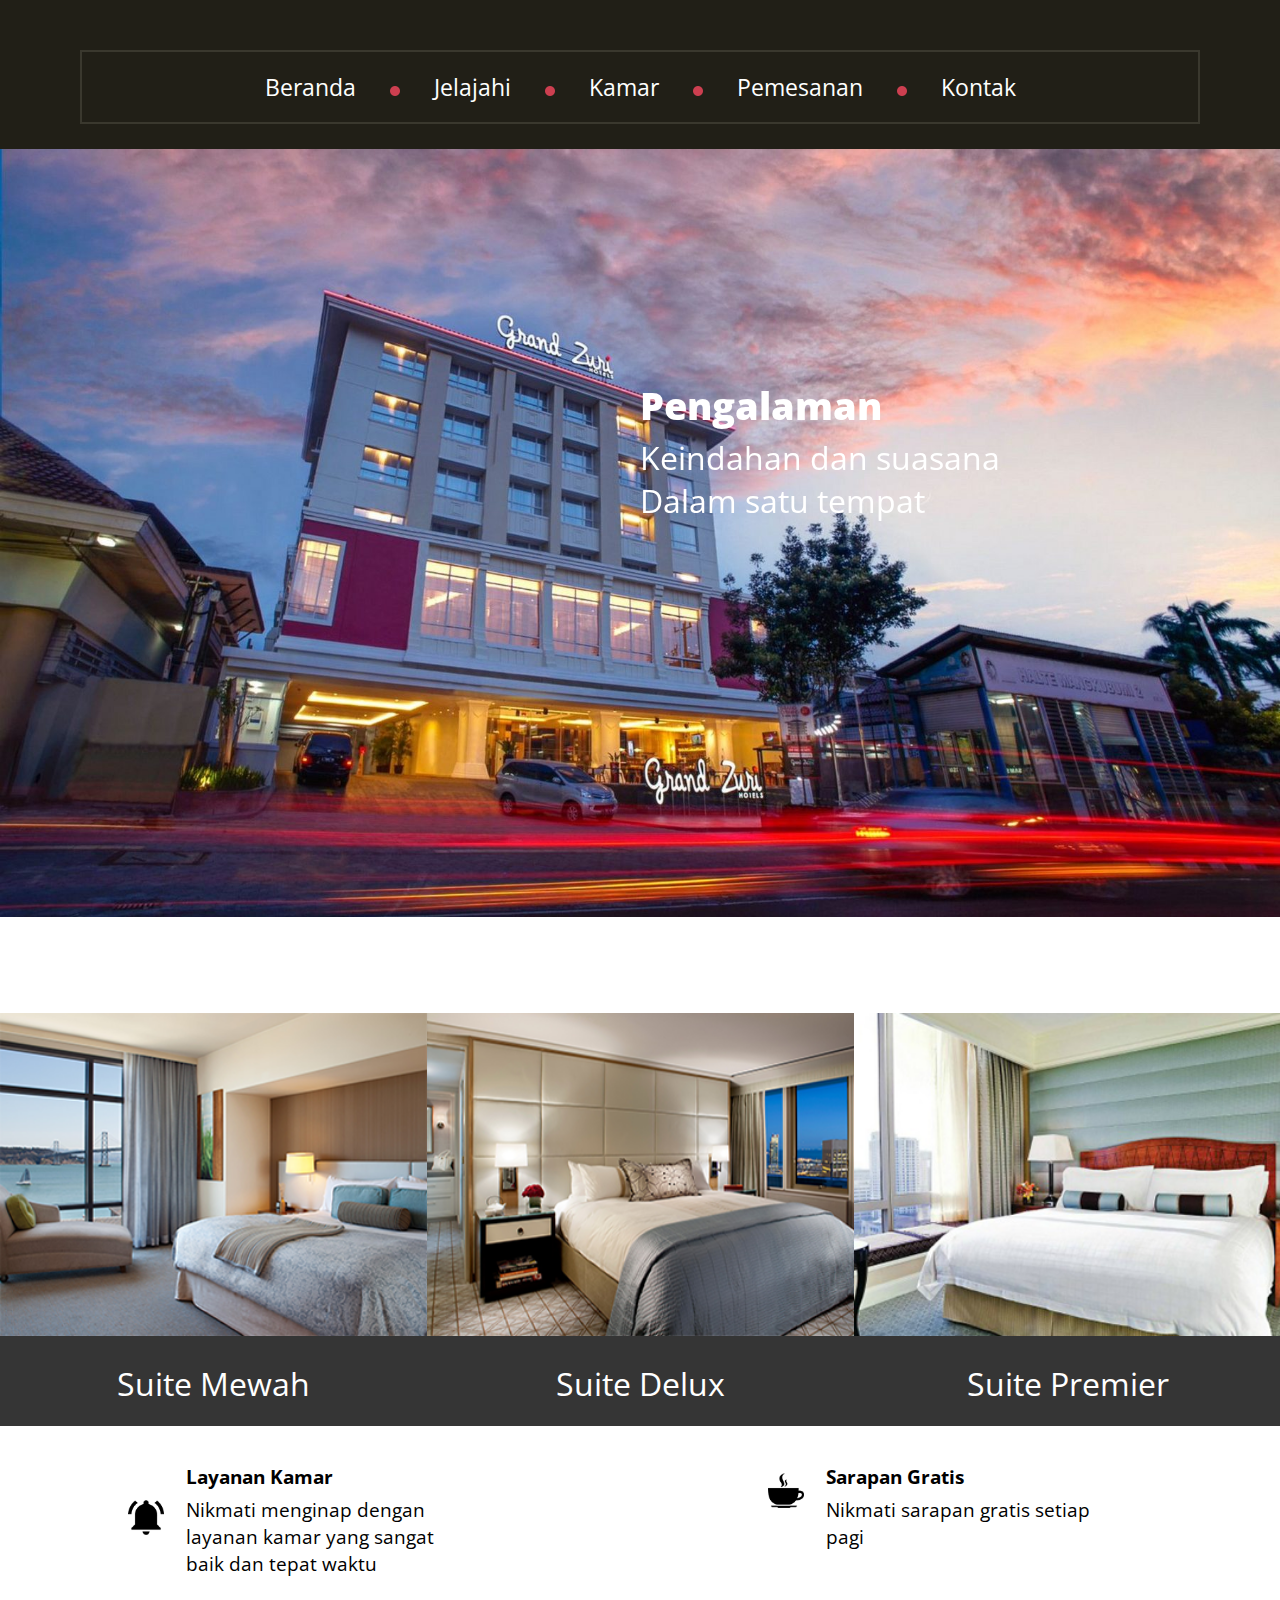
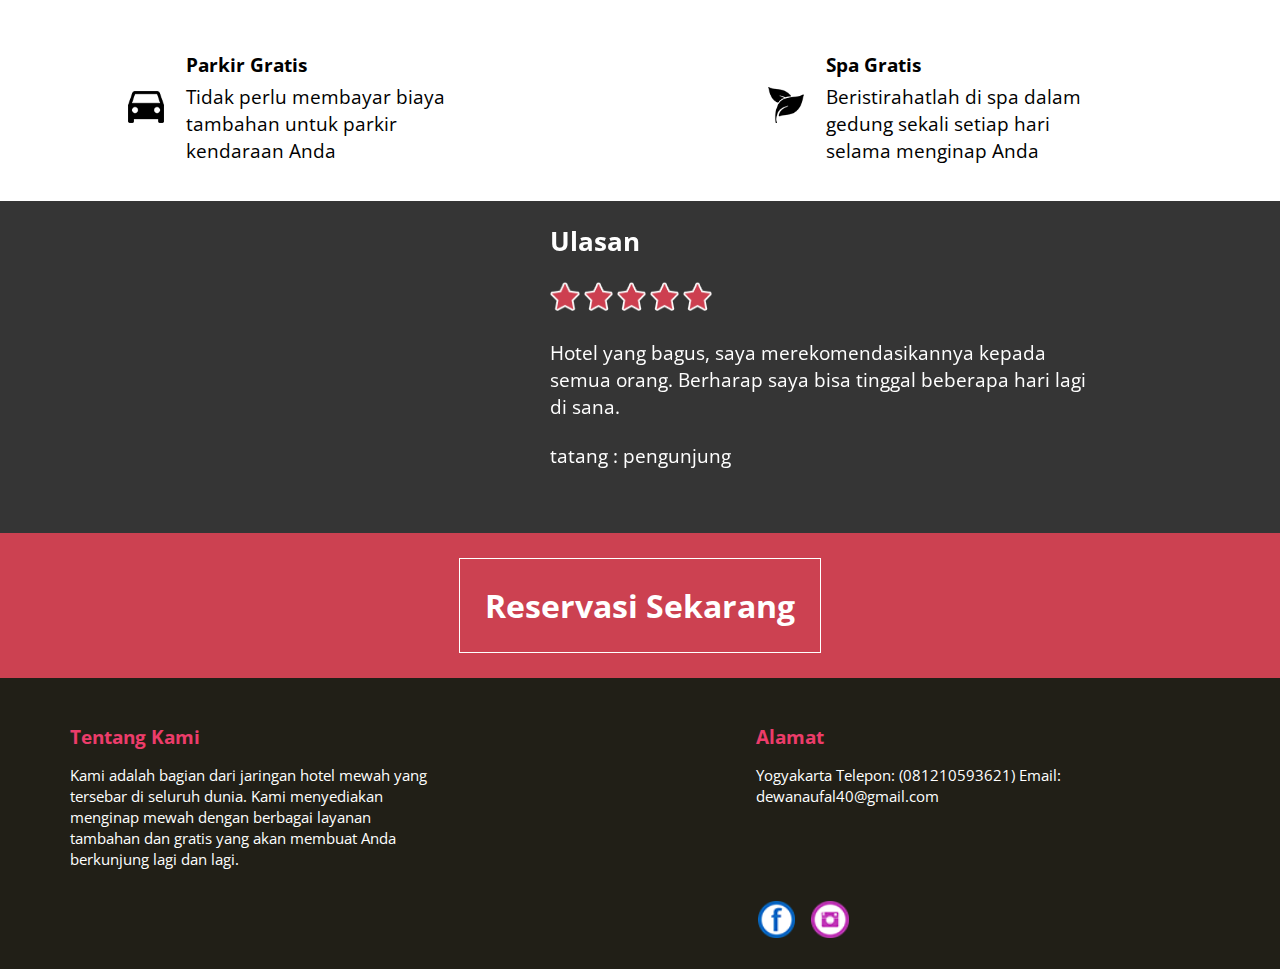
<file: index.html>
<!DOCTYPE html>
<html>
  <head>
    <meta charset="utf-8" />
    <title>Hotel Megah</title>
    <script
      type="text/javascript"
      src="https://ajax.googleapis.com/ajax/libs/jquery/3.2.1/jquery.min.js"
    ></script>
    <script type="text/javascript" src="dist/slick.js"></script>
    <script type="text/javascript" src="dist/jquery.scrollUp.js"></script>
    <link rel="stylesheet" type="text/css" href="css/main.css" />
    <link rel="stylesheet" type="text/css" href="css/slick.css" />
    <script type="text/javascript" src="dist/demo.js"></script>
    <link
      href="https://fonts.googleapis.com/css?family=Open+Sans"
      rel="stylesheet"
    />
  </head>
  <body>
    <header class="tm-header">
      <nav class="tm-nav">
        <div>
          <ul>
            <li class="tm-list">
              <a href="index.html">Beranda</a>
            </li>
            <li class="tm-list">
              <a href="explore.html">Jelajahi</a>
            </li>
            <li class="tm-list">
              <a href="rooms.html">Kamar</a>
            </li>
            <li class="tm-list">
              <a href="bb.html">Pemesanan</a>
            </li>
            <li>
              <a href="contact.html">Kontak</a>
            </li>
          </ul>
        </div>
      </nav>
    </header>
    <section class="tm-imgslider">
      <div class="slider single">
        <div>
          <div class="tm-slider">
            <img
              class="tm-sliderimage"
              src="images/hero area.jpg"
              alt="Hotel Megah"
            />
            <div class="tm-slidertext">
              <p class="bold">Pengalaman</p>
              <p class="simple">Keindahan dan suasana</p>
              <p class="simple">Dalam satu tempat</p>
            </div>
          </div>
        </div>
        <div>
          <div class="tm-slider">
            <img
              class="tm-sliderimage"
              src="images/hero area 2.jpg"
              alt="Hotel Megah"
            />
            <div class="tm-slidertext">
              <p class="bold">Pengalaman</p>
              <p class="simple">Ketenangan</p>
              <p class="simple">di spa dan kolam renang hotel</p>
            </div>
          </div>
        </div>
        <div>
          <div class="tm-slider">
            <img
              class="tm-sliderimage"
              src="images/hero area 3.jpg"
              alt="Hotel Megah"
            />
            <div class="tm-slidertext">
              <p class="bold">Pengalaman</p>
              <p class="simple">Interior mewah</p>
              <p class="simple">di setiap kamar hotel</p>
            </div>
          </div>
        </div>
        <div>
          <div class="tm-slider">
            <img
              class="tm-sliderimage"
              src="images/hero area 5.jpg"
              alt="Hotel Megah"
            />
            <div class="tm-slidertext">
              <p class="bold">Pengalaman</p>
              <p class="simple">Pemandangan pantai yang memukau</p>
              <p class="simple">dari balkon kamar Anda</p>
            </div>
          </div>
        </div>
      </div>
      <img src="images/back.png" class="left" />
      <img src="images/next.png" class="right" />
    </section>
    <section class="slider room flex">
      <div class="tm-rooms">
        <img src="images/luxury.png" />
        <a href="rooms.html"><p class="s">Suite Mewah</p></a>
      </div>
      <div class="tm-rooms">
        <img src="images/delux.png" />
        <a href="rooms.html"><p class="s">Suite Delux</p></a>
      </div>
      <div class="tm-rooms">
        <img src="images/premier.png" />
        <a href="rooms.html">
          <p>Suite Premier</p>
        </a>
      </div>
      <div class="tm-rooms">
        <img src="images/luxuryroom.png" />
        <a href="rooms.html"><p class="s">Kamar Mewah</p></a>
      </div>
      <div class="tm-rooms">
        <img src="images/deluxroom.png" />
        <a href="rooms.html">
          <p>Kamar Delux</p>
        </a>
      </div>
      <div class="tm-rooms">
        <img src="images/premiumroom.png" />
        <a href="rooms.html">
          <p>Kamar Premier</p>
        </a>
      </div>
    </section>
    <section class="tm-servicesection">
      <div class="tm-service">
        <img class="tm-serimage" src="images/bell.png" />
        <div>
          <p class="b">Layanan Kamar</p>
          <p>
            Nikmati menginap dengan layanan kamar yang sangat baik dan tepat
            waktu
          </p>
        </div>
      </div>
      <div class="tm-service">
        <img class="tm-serimage" src="images/coffee.png" />
        <div>
          <p class="b">Sarapan Gratis</p>
          <p>Nikmati sarapan gratis setiap pagi</p>
        </div>
      </div>
    </section>
    <section class="tm-servicesection">
      <div class="tm-service">
        <img class="tm-serimage" src="images/car-front.png" />
        <div>
          <p class="b">Parkir Gratis</p>
          <p>Tidak perlu membayar biaya tambahan untuk parkir kendaraan Anda</p>
        </div>
      </div>
      <div class="tm-service">
        <img class="tm-serimage" src="images/spa.png" />
        <div>
          <p class="b">Spa Gratis</p>
          <p>
            Beristirahatlah di spa dalam gedung sekali setiap hari selama
            menginap Anda
          </p>
        </div>
      </div>
    </section>
    <section class="tm-reviewsection">
      <div class="tm-review">
        <div class="slider review">
          <div class="tm-revcon">
            <p class="b">Ulasan</p>
            <div class="tm-stars">
              <img src="images/star.png" />
              <img src="images/star.png" />
              <img src="images/star.png" />
              <img src="images/star.png" />
              <img src="images/star.png" />
            </div>
            <div class="tm-rev">
              <p>
                Hotel yang bagus, saya merekomendasikannya kepada semua orang.
                Berharap saya bisa tinggal beberapa hari lagi di sana.
              </p>
              <br />
              <p>tatang : pengunjung</p>
            </div>
          </div>
          <div class="tm-revcon">
            <p class="b">Ulasan</p>
            <div class="tm-stars">
              <img src="images/star.png" />
              <img src="images/star.png" />
              <img src="images/star.png" />
              <img src="images/star.png" />
              <img src="images/star.png" />
            </div>
            <div class="tm-rev">
              <p>
                Hotel yang bagus, saya memiliki pengalaman yang indah dan ada
                banyak fasilitas.
              </p>
              <br />
              <p>jajang : Pengunjung</p>
            </div>
          </div>
          <div class="tm-revcon">
            <p class="b">Ulasan</p>
            <div class="tm-stars">
              <img src="images/star.png" />
              <img src="images/star.png" />
              <img src="images/star.png" />
              <img src="images/star.png" />
              <img src="images/star.png" />
            </div>
            <div class="tm-rev">
              <p>Hotel yang bagus, makanan yang enak, itu saja.</p>
              <br />
              <p>ujang : pengunjung</p>
            </div>
          </div>
          <div class="tm-revcon">
            <p class="b">Ulasan</p>
            <div class="tm-stars">
              <img src="images/star.png" />
              <img src="images/star.png" />
              <img src="images/star.png" />
              <img src="images/star.png" />
              <img src="images/star.png" />
            </div>
            <div class="tm-rev">
              <p>
                Hotel yang sangat bagus, menikmati spa dan sebagai seorang
                tukang pijat, saya merekomendasikannya.
              </p>
              <br />
              <p>ateng : Pengunjung</p>
            </div>
          </div>
          <div class="tm-revcon">
            <p class="b">Ulasan</p>
            <div class="tm-stars">
              <img src="images/star.png" />
              <img src="images/star.png" />
              <img src="images/star.png" />
              <img src="images/star.png" />
              <img src="images/star.png" />
            </div>
            <div class="tm-rev">
              <p>Bagus, tenang, dan bersih sesuai dengan yang saya suka.</p>
              <br />
              <p>Gaga : Pengujung</p>
            </div>
          </div>
          <div class="tm-revcon">
            <p class="b">Ulasan</p>
            <div class="tm-stars">
              <img src="images/star.png" />
              <img src="images/star.png" />
              <img src="images/star.png" />
              <img src="images/star.png" />
              <img src="images/star.png" />
            </div>
            <div class="tm-rev">
              <p>Tok tok siapa? ... seorang pelanggan yang puas.</p>
              <br />
              <p>ujang : Pengunjung</p>
            </div>
          </div>
        </div>
      </div>
    </section>
    <section class="tm-makeres">
      <div class="tm-res">
        <div class="tm-resbutton">
          <a href="bb.html">
            <p>Reservasi Sekarang</p>
          </a>
        </div>
      </div>
    </section>
    <footer class="tm-footer">
      <div class="tm-us">
        <p class="bold">Tentang Kami</p>
        <p>
          Kami adalah bagian dari jaringan hotel mewah yang tersebar di seluruh
          dunia. Kami menyediakan menginap mewah dengan berbagai layanan
          tambahan dan gratis yang akan membuat Anda berkunjung lagi dan lagi.
        </p>
      </div>
      <div class="tm-address">
        <p class="bold">Alamat</p>
        <p>
          Yogyakarta Telepon: (081210593621) Email: dewanaufal40@gmail.com
        </p>
      </div>
      <br />
      <div class="tm-media">
        <a href="https://www.facebook.com/dewa.naufalingga.9"
          ><img src="images/fb.png"
        /></a>
        <a href="https://www.instagram.com/dewaboy_"
          ><img src="images/insta.png"
        /></a>
      </div>
    </footer>
  </body>
</html>
</file>
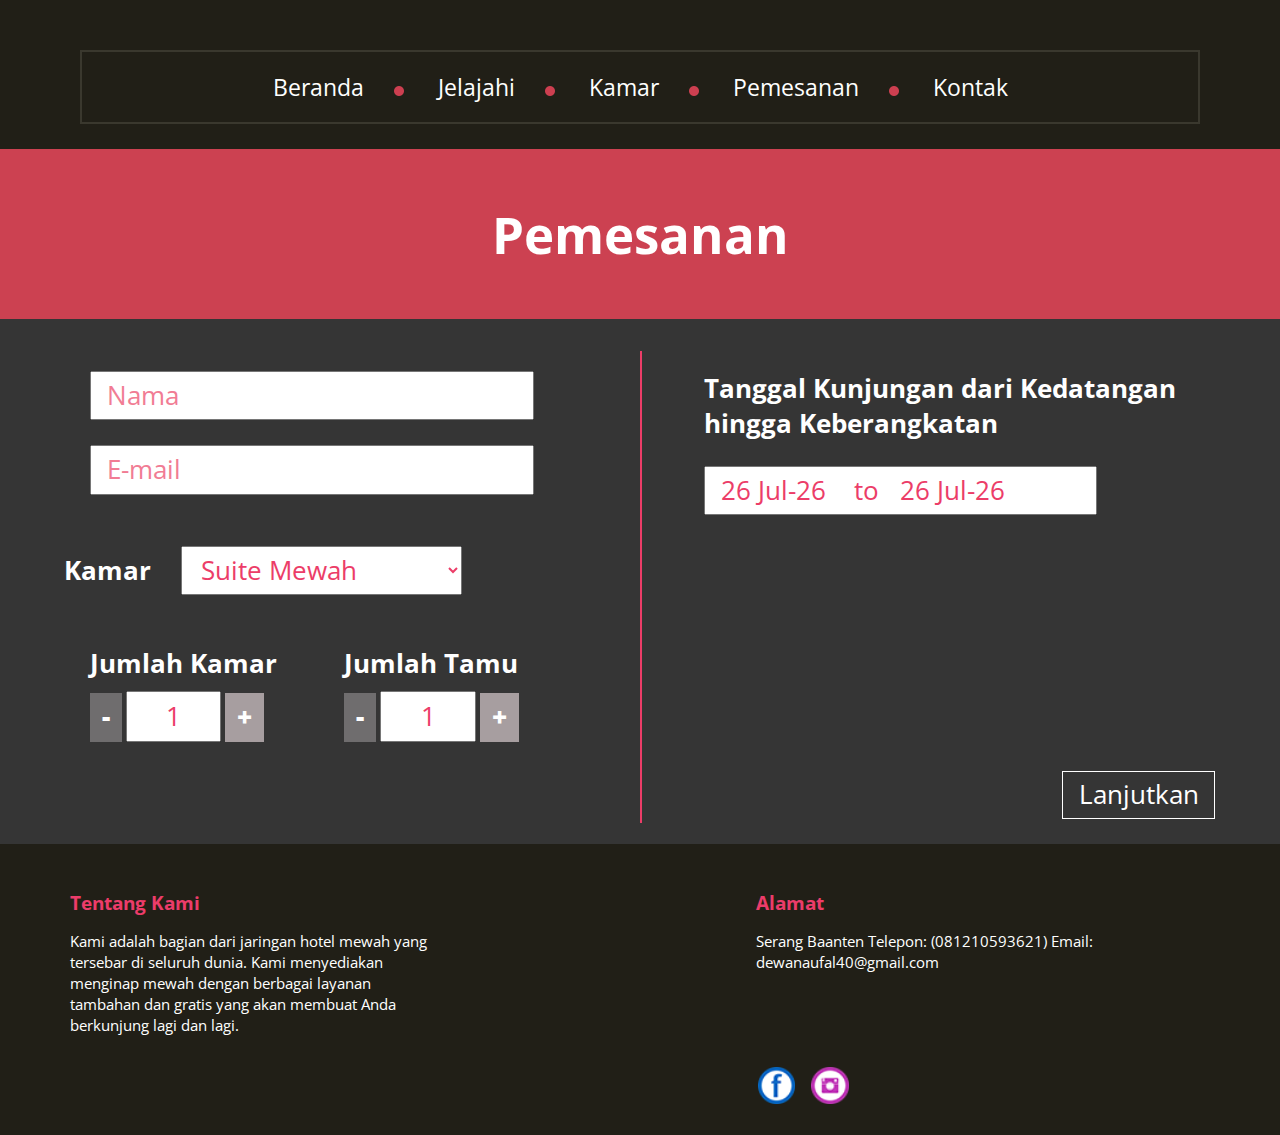
<file: bb.html>
<!DOCTYPE html>
<html>
  <head>
    <meta charset="utf-8" />
    <title>Hotel Megah</title>
    <script
      type="text/javascript"
      src="https://ajax.googleapis.com/ajax/libs/jquery/3.2.1/jquery.min.js"
    ></script>
    <script type="text/javascript" src="dist/pickmeup.min.js"></script>
    <script type="text/javascript" src="dist/handleCounter.js"></script>
    <link rel="stylesheet" type="text/css" href="css/pickmeup.css" />
    <link rel="stylesheet" type="text/css" href="css/handle-counter.min.css" />
    <link rel="stylesheet" type="text/css" href="css/main.css" />
    <link
      href="https://fonts.googleapis.com/css?family=Open+Sans"
      rel="stylesheet"
    />
    <script type="text/javascript" src="dist/jquery.scrollUp.js"></script>
    <script type="text/javascript" src="dist/demo.js"></script>
  </head>

  <body>
    <header class="tm-header">
      <img
        class="tm-logo"
        
      />
      <nav class="tm-nav">
        <div>
          <ul>
            <li class="tm-list"><a href="index.html">Beranda</a></li>
            <li class="tm-list"><a href="explore.html">Jelajahi</a></li>
            <li class="tm-list"><a href="rooms.html">Kamar</a></li>
            <li class="tm-list"><a href="bb.html">Pemesanan</a></li>
            <li><a href="contact.html">Kontak</a></li>
          </ul>
        </div>
      </nav>
    </header>

    <section class="tm-main">
      <p>Pemesanan</p>
    </section>

    <section class="tm-booking">
      <form>
        <div class="tm-form1">
          <input type="text" name="name" placeholder="Nama" />
          <input type="email" name="email" placeholder="E-mail" />
          <label for="rooms" id="inlinelabel">Kamar</label>
          <select name="Rooms" id="rooms">
            <option value="luxurys">Suite Mewah</option>
            <option value="deluxs">Suite Delux</option>
            <option value="premiers">Suite Premier</option>
            <option value="Luxuryr">Kamar Mewah</option>
            <option value="deluxs">Kamar Delux</option>
            <option value="premierr">Kamar Premier</option>
          </select>

          <div class="tm-num1" id="handleCounter1">
            <label for="number1">Jumlah Kamar</label><br />
            <button type="button" class="counter-minus btn btn-primary">
              -
            </button>
            <input type="text" name="number1" id="number1" value="1" />
            <button type="button" class="counter-plus btn btn-primary">
              +
            </button>
          </div>
          <div class="tm-num2" id="handleCounter2">
            <label for="number2">Jumlah Tamu</label><br />
            <button type="button" class="counter-minus btn btn-primary">
              -
            </button>
            <input type="text" name="number2" id="number2" value="1" />
            <button type="button" class="counter-plus btn btn-primary">
              +
            </button>
          </div>
        </div>

        <div class="vertical-line"></div>

        <div class="tm-form2">
          <div class="tm-cl">
            <label for="date1" class="arrival"
              >Tanggal Kunjungan dari Kedatangan hingga Keberangkatan</label
            >
            <input type="text" name="date1" class="range" readonly="readonly" />
            <input type="submit" id="sub" value="Lanjutkan" />
          </div>
        </div>
      </form>
    </section>

    <footer class="tm-footer">
      <div class="tm-us">
        <p class="bold">Tentang Kami</p>
        <p>
          Kami adalah bagian dari jaringan hotel mewah yang tersebar di seluruh
          dunia. Kami menyediakan menginap mewah dengan berbagai layanan
          tambahan dan gratis yang akan membuat Anda berkunjung lagi dan lagi.
        </p>
      </div>

      <div class="tm-address">
        <p class="bold">Alamat</p>
        <p>
          Serang Baanten Telepon: (081210593621) Email: dewanaufal40@gmail.com
        </p>
      </div>
      <br />
      <div class="tm-media">
        <a href="https://www.facebook.com/dewa.naufalingga.9">
          <img src="images/fb.png"
        /></a>
        <a href="https://www.instagram.com/dewaboy_">
          <img src="images/insta.png" />
        </a>
    </footer>
  </body>
</html>
</file>
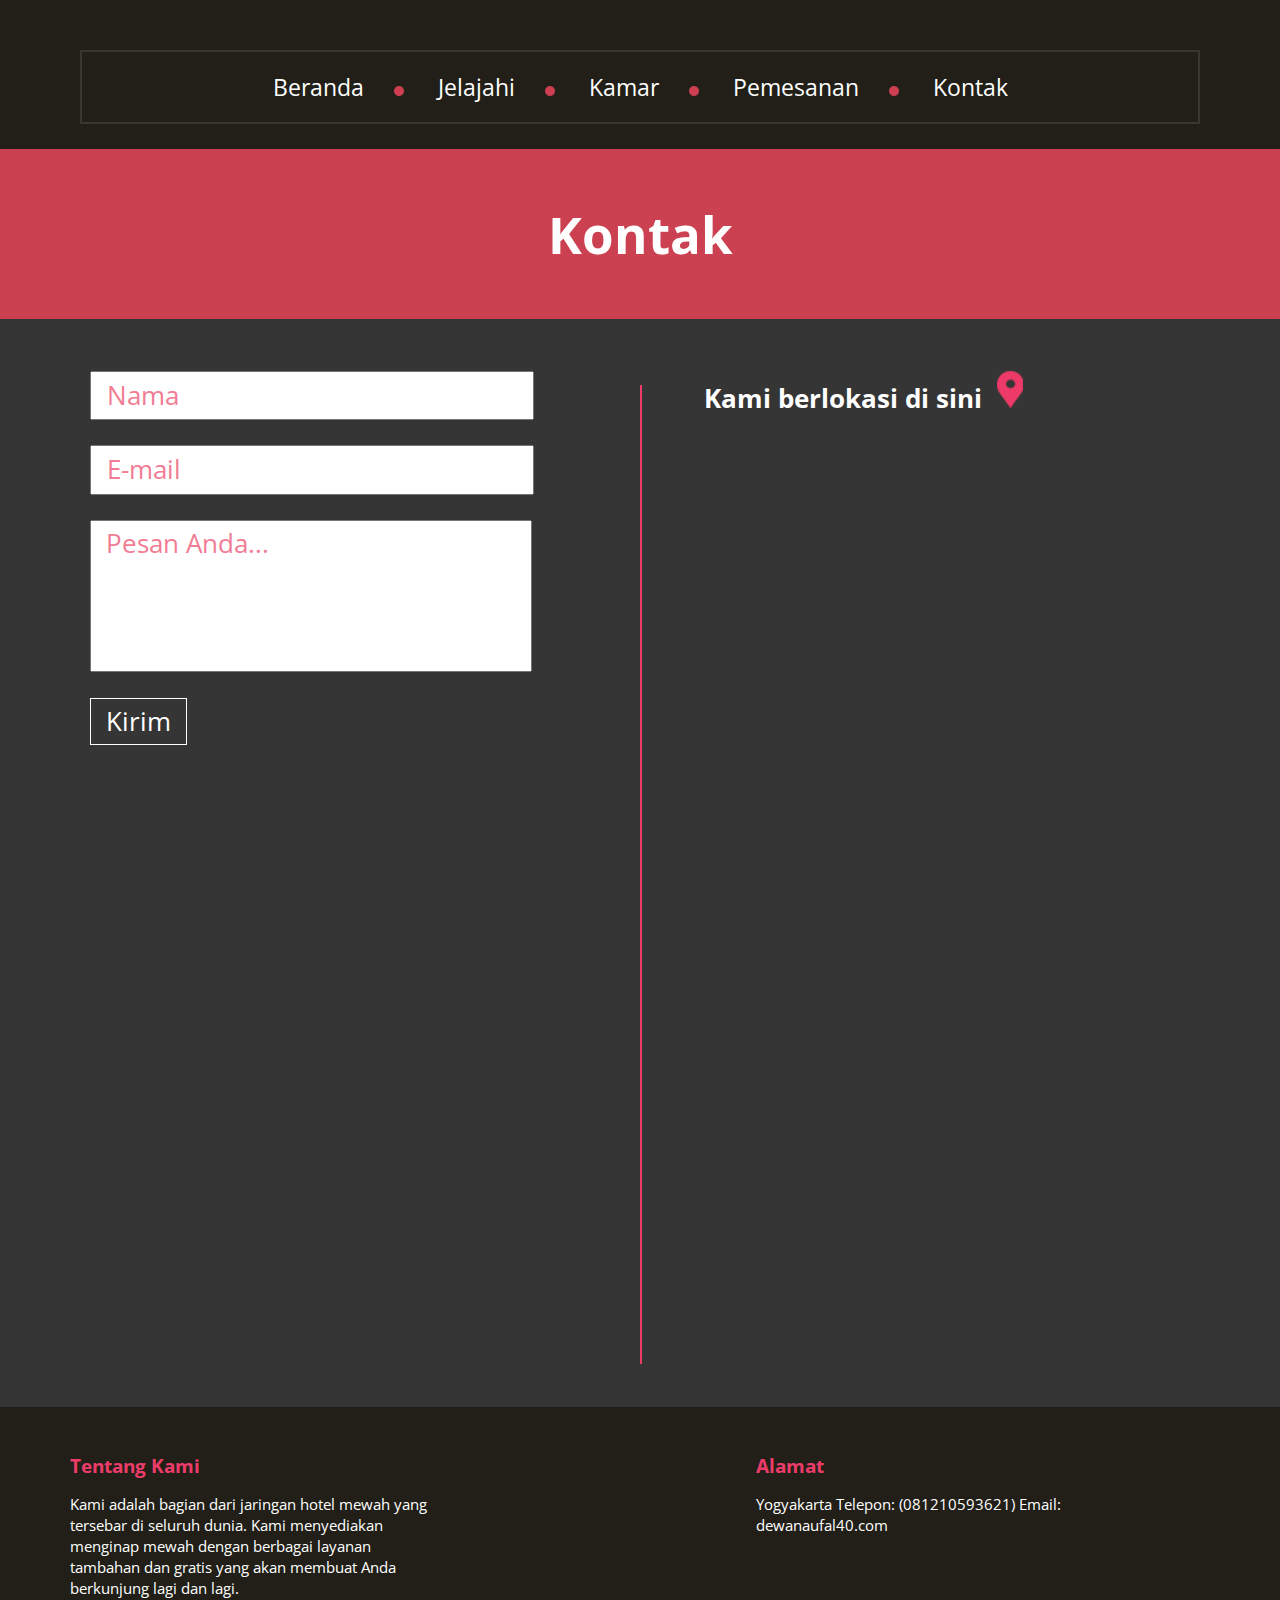
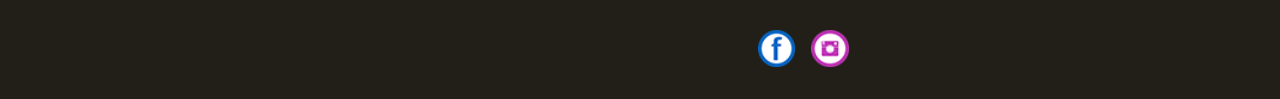
<file: contact.html>
<!DOCTYPE html>
<html>
<head>
    <meta charset="utf-8">
    <title>Hotel Megah</title>
    <script type="text/javascript" src="https://ajax.googleapis.com/ajax/libs/jquery/3.2.1/jquery.min.js"></script>
    <script type="text/javascript" src="dist/pickmeup.min.js"></script>
    <script type="text/javascript" src="dist/handleCounter.js"></script>
    <link rel="stylesheet" type="text/css" href="css/pickmeup.css">
    <link rel="stylesheet" type="text/css" href="css/handle-counter.min.css">
    <link rel="stylesheet" type="text/css" href="css/main.css">
    <link href="https://fonts.googleapis.com/css?family=Open+Sans" rel="stylesheet">
    <script type="text/javascript" src="dist/jquery.scrollUp.js"></script>
    <script type="text/javascript" src="dist/demo.js"></script>

    
  </body>
</html>
</head>
    
<body>
    <header class="tm-header">
        <nav class="tm-nav">
            <div>
                <ul>
                    <li class="tm-list"><a href="index.html">Beranda</a></li>
                    <li class="tm-list"><a href="explore.html">Jelajahi</a></li>
                    <li class="tm-list"><a href="rooms.html">Kamar</a></li>
                    <li class="tm-list"><a href="bb.html">Pemesanan</a></li>
                    <li><a href="contact.html">Kontak</a></li>
                </ul>    
            </div>
        </nav>
    </header>
    
    <section class="tm-main">
        <p>Kontak</p>
    </section>
    
    <section class="tm-booking">
        <form>
            <div class="tm-form1">
                <input type="text" name="name" placeholder="Nama">  
                <input type="email" name="email" placeholder="E-mail"> 
                <textarea placeholder="Pesan Anda..." rows="4" ></textarea>
   
                <input type="submit" id="sub2" value="Kirim">
            </div>
        </form> 
        
        <div class="vertical-line"> </div>
        
        <div class="tm-form2">
            <div class="tm-cl">
                <p class="here">Kami berlokasi di sini</p><img id="place" src="images/placeholder.png">
                <iframe src="https://www.google.com/maps/embed?pb=!1m18!1m12!1m3!1d3953.0202439184222!2d110.36412347484429!3d-7.78767799223216!2m3!1f0!2f0!3f0!3m2!1i1024!2i768!4f13.1!3m3!1m2!1s0x2e7a582556020d3d%3A0x3ca3f23802afd105!2sGrand%20Zuri%20Malioboro!5e0!3m2!1sid!2sid!4v1701856761252!5m2!1sid!2sid" width="800" height="600" style="border:0;" allowfullscreen="" loading="lazy" referrerpolicy="no-referrer-when-downgrade"></iframe>
                <div id="map"></div>
            </div>
        </div>
    </script>


    <script src="https://cdn.jsdelivr.net/npm/bootstrap@5.3.0/dist/js/bootstrap.bundle.min.js"></script>
    <script src="https://cdn.jsdelivr.net/npm/@popperjs/core@2.11.6/dist/umd/popper.min.js"></script>
    <script src="https://stackpath.bootstrapcdn.com/bootstrap/4.5.2/js/bootstrap.min.js"></script>
    </section>
    
    <footer class="tm-footer">
        <div class="tm-us">
            <p class="bold">Tentang Kami</p>
            <p>Kami adalah bagian dari jaringan hotel mewah yang tersebar di seluruh dunia. Kami menyediakan menginap mewah dengan berbagai layanan tambahan dan gratis yang akan membuat Anda berkunjung lagi dan lagi.</p>    
        </div>
       
        <div class="tm-address">
            <p class="bold">Alamat</p>
            <p>Yogyakarta 
                Telepon: (081210593621)
                Email: dewanaufal40.com</p>    
        </div>
        <br/>
        <div class="tm-media">
            <a href="https://www.facebook.com/dewa.naufalingga.9">
              <img src="images/fb.png"
            /></a>
            <a href="https://www.instagram.com/dewaboy_">
              <img src="images/insta.png" />
            </a>
</file>
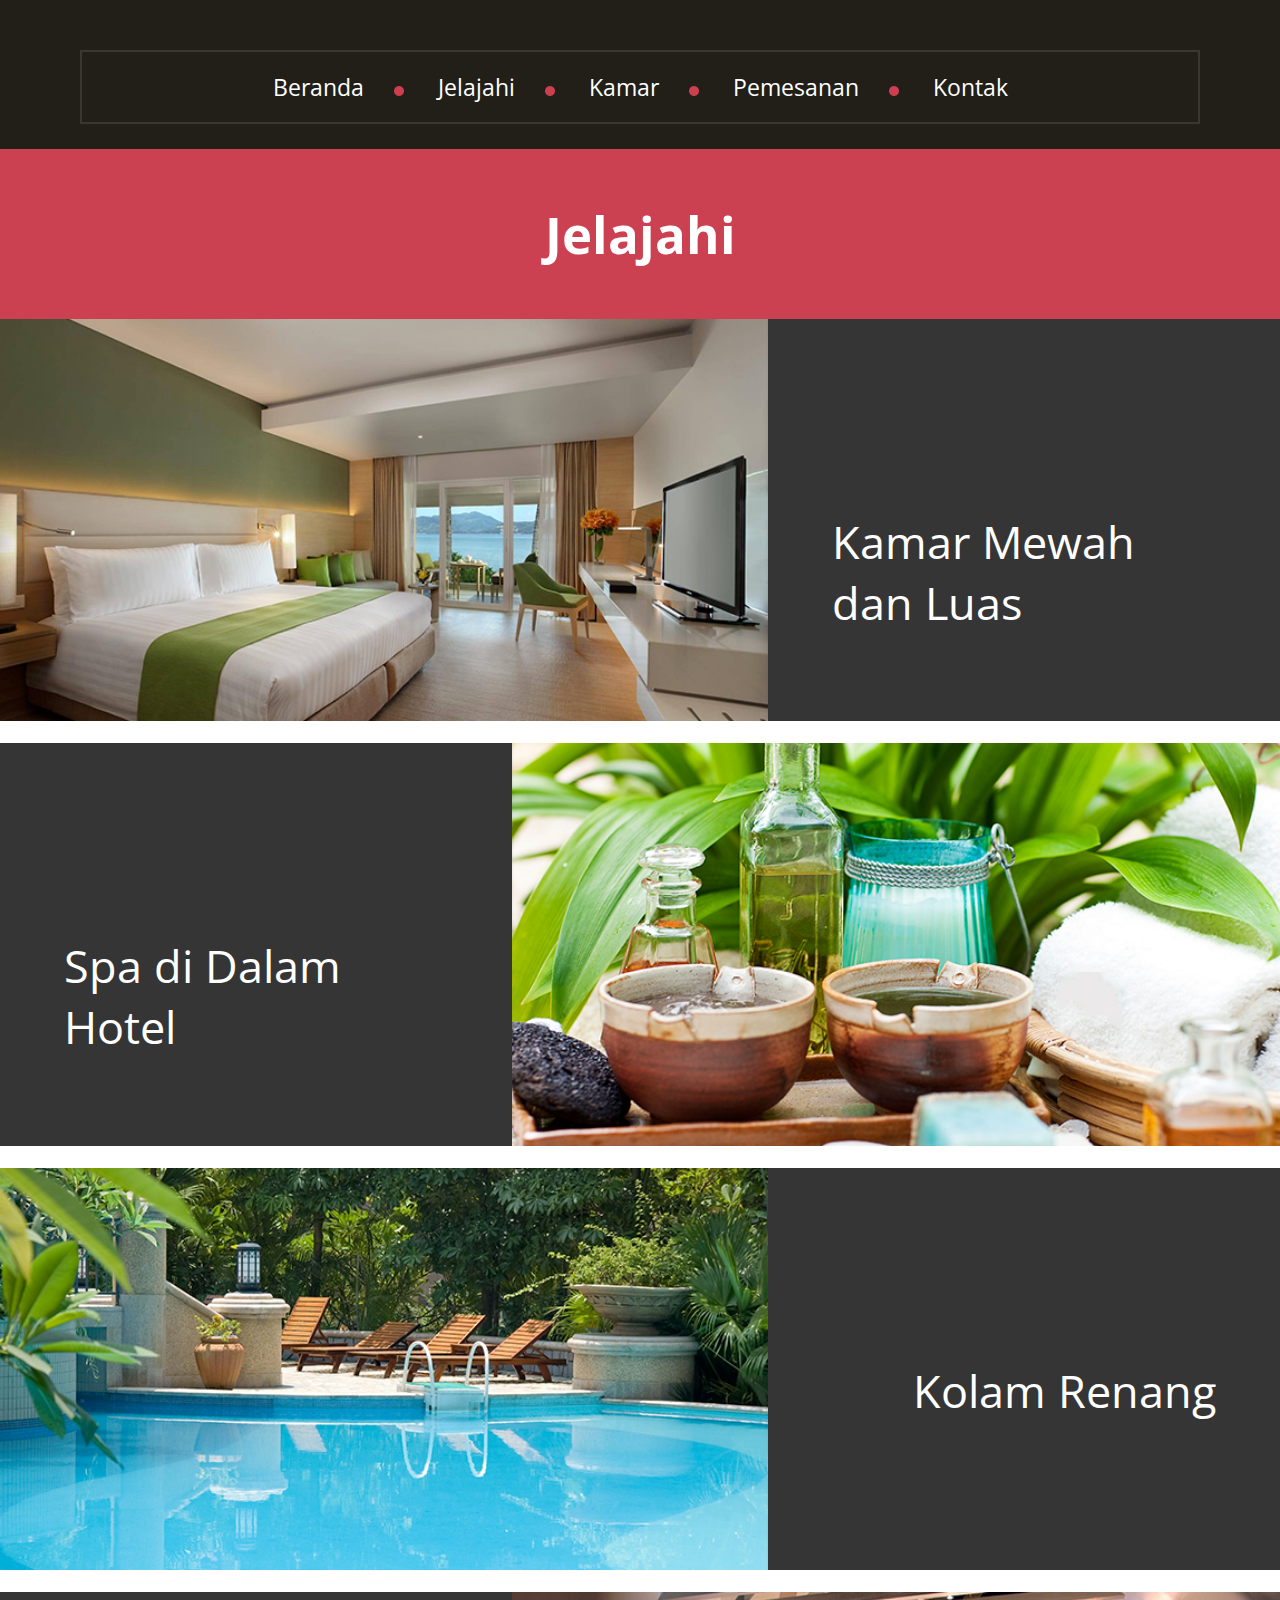
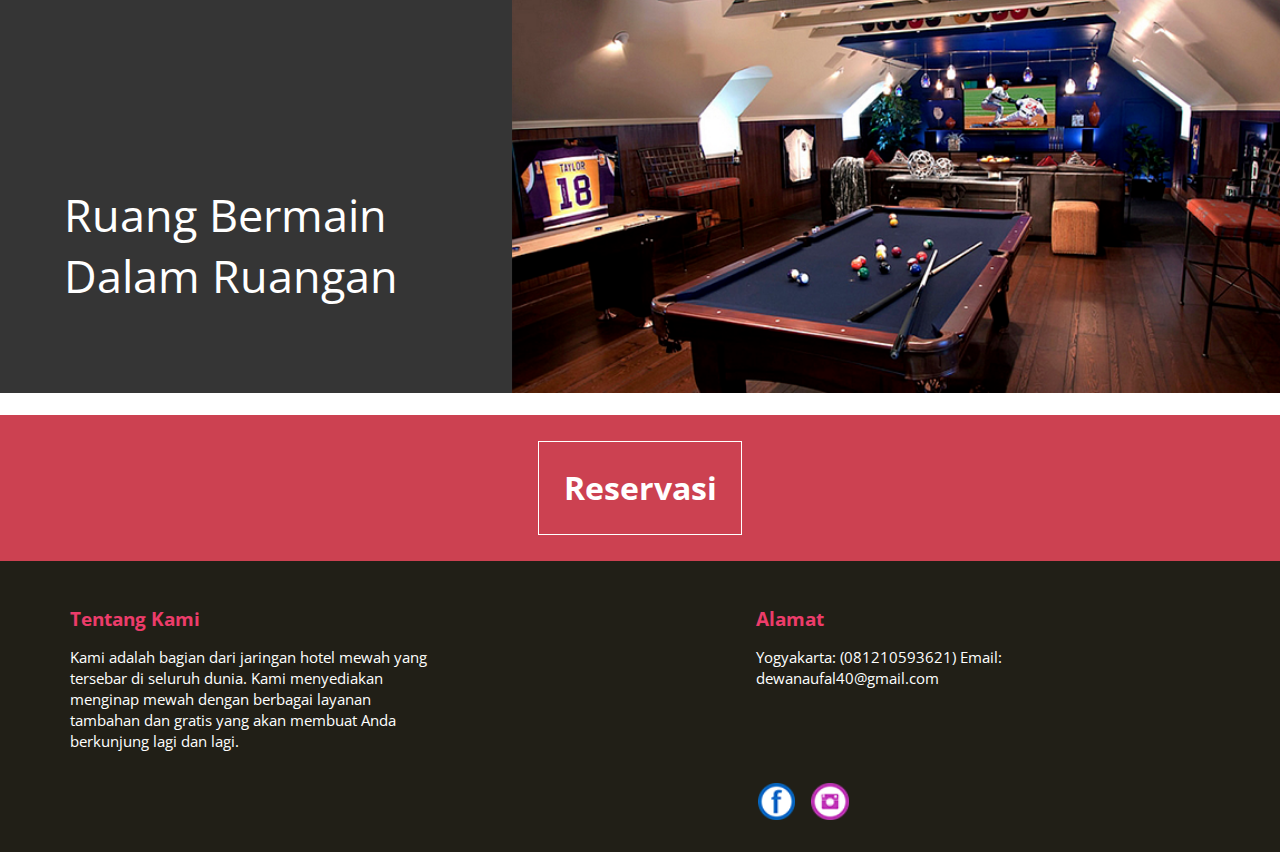
<file: explore.html>
<!DOCTYPE html>
<html>
  <head>
    <meta charset="utf-8" />
    <title>Hotel Dewa Boy</title>
    <link rel="stylesheet" type="text/css" href="css/main.css" />
    <link
      href="https://fonts.googleapis.com/css?family=Open+Sans"
      rel="stylesheet"
    />
    <script
      type="text/javascript"
      src="https://ajax.googleapis.com/ajax/libs/jquery/3.2.1/jquery.min.js"
    ></script>
    <script type="text/javascript" src="dist/jquery.scrollUp.js"></script>
    <script type="text/javascript" src="dist/demo.js"></script>
  </head>
  <body>
    <header class="tm-header">
      <nav class="tm-nav">
        <div>
          <ul>
            <li class="tm-list"><a href="index.html">Beranda</a></li>
            <li class="tm-list"><a href="explore.html">Jelajahi</a></li>
            <li class="tm-list"><a href="rooms.html">Kamar</a></li>
            <li class="tm-list"><a href="bb.html">Pemesanan</a></li>
            <li><a href="contact.html">Kontak</a></li>
          </ul>
        </div>
      </nav>
    </header>

    <section class="tm-main">
      <p>Jelajahi</p>
    </section>

    <section class="tm-expsection">
      <div class="tm-exp1">
        <p>Kamar Mewah dan Luas</p>
        <img src="images/luxorius.png" />
      </div>
    </section>

    <section class="tm-expsection">
      <div class="tm-exp2">
        <p>Spa di Dalam Hotel</p>
        <img src="images/spahouse.png" />
      </div>
    </section>

    <section class="tm-expsection">
      <div class="tm-exp1">
        <p>Kolam Renang</p>
        <img src="images/swimming.png" />
      </div>
    </section>

    <section class="tm-expsection">
      <div class="tm-exp2">
        <p>Ruang Bermain Dalam Ruangan</p>
        <img src="images/play.png" />
      </div>
    </section>

    <section class="tm-makeres">
      <div class="tm-res">
        <div class="tm-resbutton">
          <a href="bb.html"> <p>Reservasi</p></a>
        </div>
      </div>
    </section>

    <footer class="tm-footer">
      <div class="tm-us">
        <p class="bold">Tentang Kami</p>
        <p>
          Kami adalah bagian dari jaringan hotel mewah yang tersebar di seluruh
          dunia. Kami menyediakan menginap mewah dengan berbagai layanan
          tambahan dan gratis yang akan membuat Anda berkunjung lagi dan lagi.
        </p>
      </div>

      <div class="tm-address">
        <p class="bold">Alamat</p>
        <p>
          Yogyakarta: (081210593621) Email: dewanaufal40@gmail.com
        </p>
      </div>
      <br />
      <div class="tm-media">
        <a href="https://www.facebook.com/dewa.naufalingga.9">
          <img src="images/fb.png"
        /></a>
        <a href="https://www.instagram.com/dewaboy_">
          <img src="images/insta.png" />
        </a>
      </div>
    </footer>
  </body>
</html>
</file>
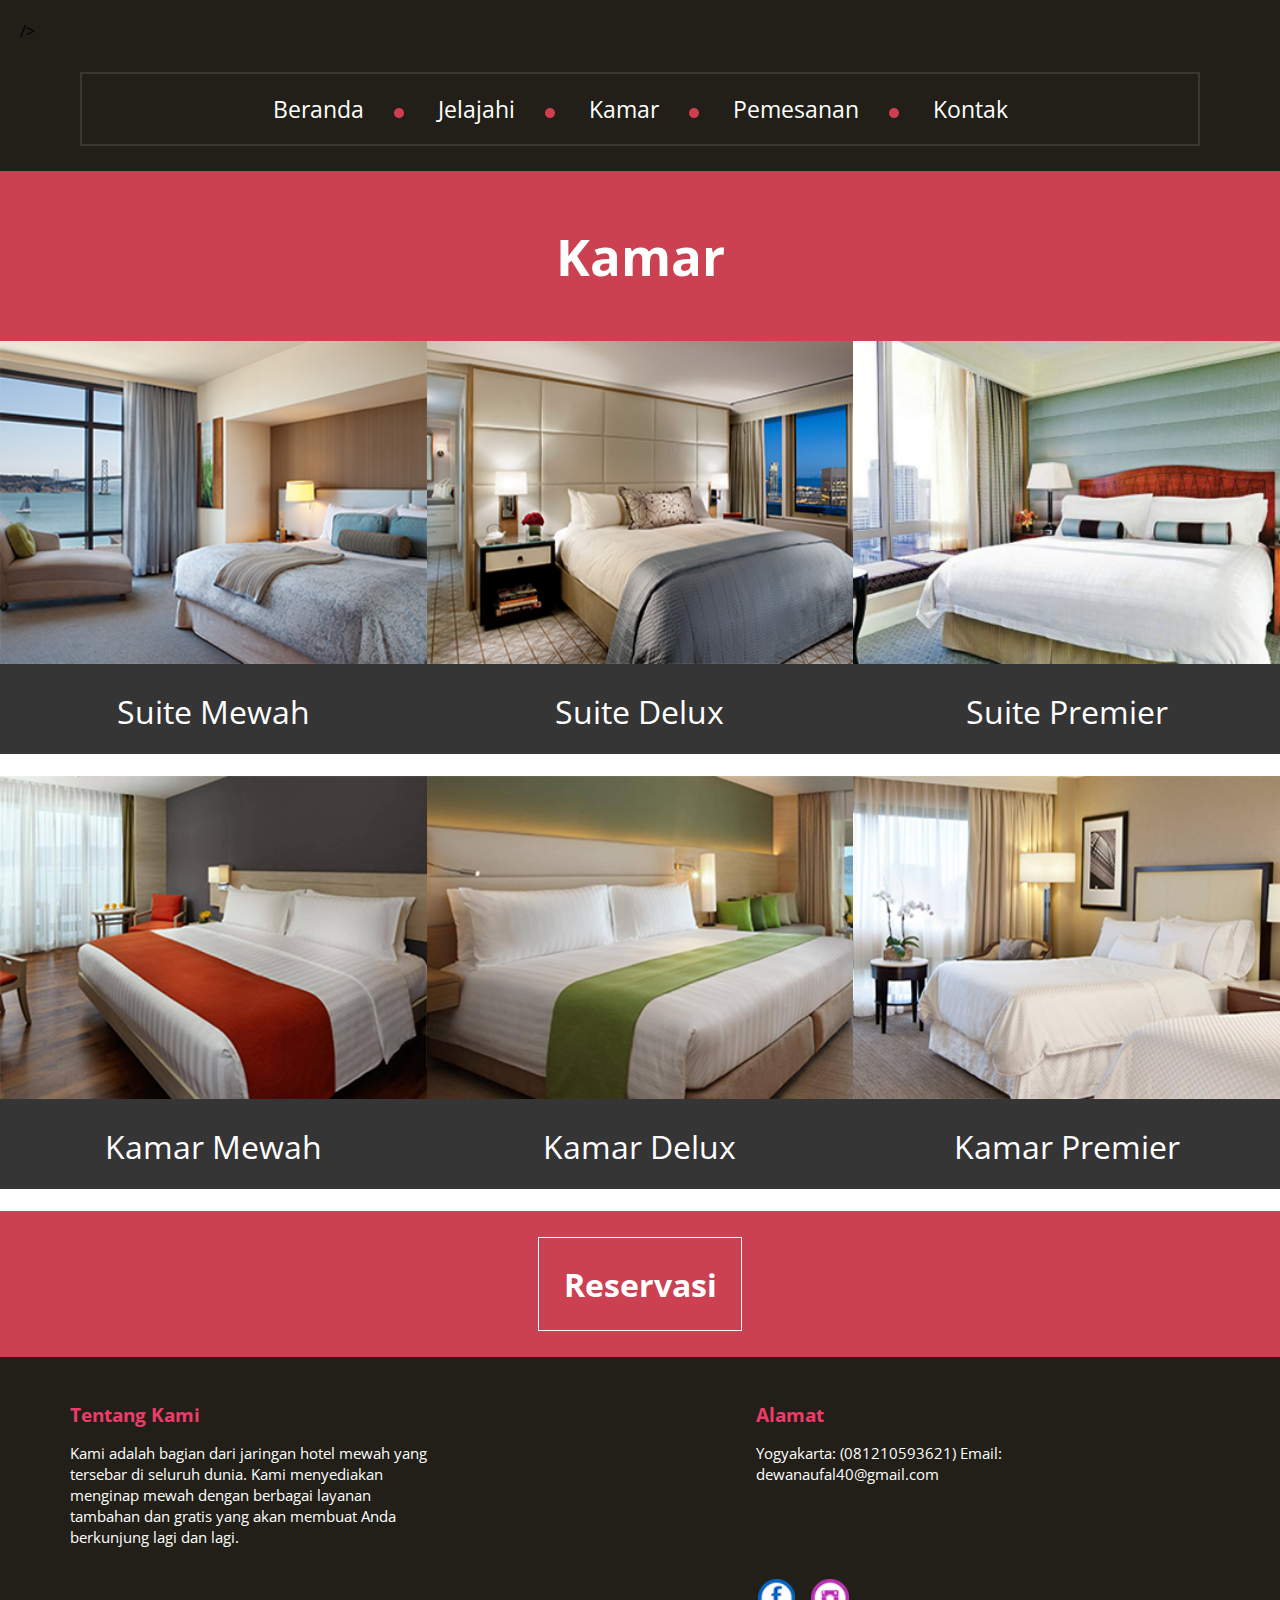
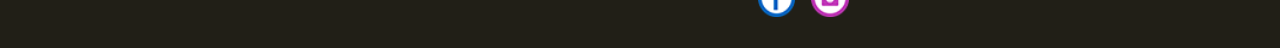
<file: rooms.html>
<!DOCTYPE html>
<html>
  <head>
    <meta charset="utf-8" />
    <title>Hotel Dewa Boy</title>
    <link rel="stylesheet" type="text/css" href="css/main.css" />
    <link
      href="https://fonts.googleapis.com/css?family=Open+Sans"
      rel="stylesheet"
    />

    <script
      type="text/javascript"
      src="https://ajax.googleapis.com/ajax/libs/jquery/3.2.1/jquery.min.js"
    ></script>
    <script type="text/javascript" src="dist/jquery.scrollUp.js"></script>
    <script type="text/javascript" src="dist/demo.js"></script>
  </head>

  <body>
    <header class="tm-header">
      />
      <nav class="tm-nav">
        <div>
          <ul>
            <li class="tm-list"><a href="index.html">Beranda</a></li>
            <li class="tm-list"><a href="explore.html">Jelajahi</a></li>
            <li class="tm-list"><a href="rooms.html">Kamar</a></li>
            <li class="tm-list"><a href="bb.html">Pemesanan</a></li>
            <li><a href="contact.html">Kontak</a></li>
          </ul>
        </div>
      </nav>
    </header>

    <section class="tm-main">
      <p>Kamar</p>
    </section>

    <section class="tm-roomsection">
      <div class="tm-room1">
        <div class="tm-trans">
          <div>
            <p>2 Bed</p>
            <p>Liquor Gratis</p>
            <p>Wifi Gratis</p>
          </div>

          <div>
            <p>Hanya</p>
            <p class="bold">$ 1999.99</p>
          </div>
        </div>

        <img class="tm-roomimage" src="images/luxury.png" />
        <p class="s">Suite Mewah</p>
      </div>
      <div class="tm-room1">
        <div class="tm-trans">
          <div>
            <p>2 Bed</p>
            <p>Interior Mewah</p>
            <p>Wifi Gratis</p>
          </div>

          <div>
            <p>Hanya</p>
            <p class="bold">$ 1599.99</p>
          </div>
        </div>

        <img class="tm-roomimage" src="images/delux.png" />
        <p>Suite Delux</p>
      </div>
      <div class="tm-room1">
        <div class="tm-trans">
          <div>
            <p>2 Bed</p>
            <p>Pemandangan Indah</p>
            <p>Wifi Gratis</p>
          </div>

          <div>
            <p>Hanya</p>
            <p class="bold">$ 1299.99</p>
          </div>
        </div>

        <img class="tm-roomimage" src="images/premier.png" />
        <p>Suite Premier</p>
      </div>
    </section>
    <br />
    <section class="tm-roomsection">
      <div class="tm-room1">
        <div class="tm-trans">
          <div>
            <p>2 Bed</p>
            <p>Wifi Gratis</p>
            <p>Handuk Segar</p>
          </div>

          <div>
            <p>Hanya</p>
            <p class="bold">$ 999.99</p>
          </div>
        </div>

        <img class="tm-roomimage" src="images/luxuryroom.png" />
        <p class="s">Kamar Mewah</p>
      </div>
      <div class="tm-room1">
        <div class="tm-trans">
          <div>
            <p>2 Bed</p>
            <p>Handuk Segar</p>
            <p>Lebih Terjangkau</p>
          </div>

          <div>
            <p>Hanya</p>
            <p class="bold">$ 599.99</p>
          </div>
        </div>

        <img class="tm-roomimage" src="images/deluxroom.png" />
        <p>Kamar Delux</p>
      </div>
      <div class="tm-room1">
        <div class="tm-trans">
          <div>
            <p>1 Bed</p>
            <p>Handuk Segar</p>
            <p>Lebih Terjangkau</p>
          </div>

          <div>
            <p>Hanya</p>
            <p class="bold">$ 399.99</p>
          </div>
        </div>

        <img class="tm-roomimage" src="images/premiumroom.png" />
        <p>Kamar Premier</p>
      </div>
    </section>
    <br />

    <section class="tm-makeres">
      <div class="tm-res">
        <div class="tm-resbutton">
          <a href="bb.html"> <p>Reservasi</p></a>
        </div>
      </div>
    </section>

    <footer class="tm-footer">
      <div class="tm-us">
        <p class="bold">Tentang Kami</p>
        <p>
          Kami adalah bagian dari jaringan hotel mewah yang tersebar di seluruh
          dunia. Kami menyediakan menginap mewah dengan berbagai layanan tambahan
          dan gratis yang akan membuat Anda berkunjung lagi dan lagi.
        </p>
      </div>

      <div class="tm-address">
        <p class="bold">Alamat</p>
        <p>
         Yogyakarta: (081210593621) Email:
          dewanaufal40@gmail.com
        </p>
      </div>
      <br />
      <div class="tm-media">
        <a href="https://www.facebook.com/dewa.naufalingga.9">
          <img src="images/fb.png"
        /></a>
        <a href="https://www.instagram.com/dewaboy_">
          <img src="images/insta.png" />
        </a>
    </footer>
  </body>
</html>
</file>
<file: css/main.css>
* {
  margin: 0;
  padding: 0;
  font-family: "Open Sans", sans-serif;
}

.tm-header {
  background: #211f17;
  display: block;
  padding: 20px;
}

.tm-logo {
  align-content: center;
  display: block;
  margin: 0 auto;
  width: 30%;
}

.tm-nav {
  max-width: 90%;
  border: 2px solid #3a382e;
  display: block;

  margin: 30px auto 5px auto;
}

.tm-nav div {
  display: table;
  padding: 10px;
  margin: 0px auto;
}

.tm-nav div ul li {
  display: inline-block;
}

.tm-nav div ul li a {
  font-size: 1.8vmax;
  padding: 10px 30px;
  text-decoration: none;
  color: #fff;
  line-height: 50px;
}
.tm-nav div ul li a:hover {
  color: #ec3c6a;
}

.tm-list::after {
  content: url("../images/circle.png");
}

/*header ends here and sections start*/

/* slider */

.tm-slider {
  position: relative;
}

.tm-sliderimage {
  width: 100%;
  display: block;
}
.bold {
  padding-bottom: 5px;
  font-size: 3vw;
  font-weight: 800;
}
.simple {
  font-size: 2.5vw;
}

.tm-slidertext {
  position: absolute;
  top: 30%;
  left: 50%;
  color: #fff;
}

/* room */

.tm-rooms:focus {
  outline: none;
}
.tm-rooms a:focus {
  outline: none;
}

.tm-rooms {
  display: block;
  background: #353535;
  max-width: 33.33%;
  width: 33.33%;
}

.tm-rooms img {
  max-width: 100%;
  width: 100%;
}

.tm-rooms p {
  font-size: 2.5vw;
  color: #fff;
  text-align: center;
  padding: 5%;
}

.tm-rooms a {
  text-decoration: none;
}

.tm-rooms a p:hover {
  color: #ec3c6a;
}

.s {
  padding-bottom: 1%;
}

.flex {
  display: flex;
}

/* services */

.tm-service {
  max-width: 30%;
  width: 30%;
  margin: 1.5% 12% 1.5% 10%;
}

.tm-servicesection {
  display: flex;
}

.tm-serimage {
  display: inline-block;
  max-width: 20%;
  width: 10%;
  height: auto;
  padding-bottom: 10%;
}

.tm-service div {
  display: inline-block;

  max-width: 75%;
  padding: 5%;
}

.tm-service p {
  font-size: 1.5vmax;
}
.tm-service .b {
  padding-bottom: 2%;
  font-weight: 700;
}

/* review */

.tm-review {
  background: #353535;
  padding-bottom: 5%;
}

.tm-review::after {
  content: " ";
  display: block;
  clear: both;
}

.tm-revcon {
  float: left;
  padding-left: 5%;
  max-width: 65%;
}

.tm-revcon .b {
  padding: 3% 0 3% 5%;
  font-size: 2vw;
  font-weight: 700;
}

.tm-revcon p {
  font-size: 1.5vw;
  color: #fff;
}

.tm-rev {
  padding: 3% 0 0% 5%;
  max-width: 70%;
}

.tm-stars {
  display: block;
  padding-left: 5%;
}
.tm-stars img {
  width: 4%;
  height: auto;
}

/* Make reservation */

.tm-res {
  background: #cc4151;
  padding: 2%;
}

.tm-resbutton p {
  display: table;
  max-width: 30%;
  margin: 0 auto;
  font-size: 2.5vw;
  padding: 2%;
  color: #fff;
  font-weight: 700;
  border: 1px solid #fff;
}
.tm-resbutton a {
  text-decoration: none;
}

.tm-resbutton p:hover {
  color: #ec3c6a;
  background: #fff;
}

/* footer */

.tm-footer {
  background: #211f17;
  display: block;
  padding: 20px;
  position: relative;
}

.tm-us {
  display: inline-table;
  max-width: 30%;
  width: 30%;
  margin: 2% 0 2% 4%;
}

.tm-address {
  display: inline-table;
  max-width: 30%;
  width: 30%;
  margin: 2% 0 2% 25%;
}

.tm-us .bold,
.tm-address .bold {
  color: #ec3c6a;
  font-size: 1.5vw;
  font-weight: 700;
  padding-bottom: 4%;
}

.tm-us p,
.tm-address p {
  color: #fff;
  font-size: 1.2vw;
}

.tm-media {
  display: inline;
  margin: 0 0 0 59%;
}
.tm-media img {
  margin: 0.5%;
  width: 3%;
  height: auto;
}

.tm-up {
  position: absolute;
  top: 20%;
  right: 3%;
  width: 3%;
  height: auto;
}

.tm-review:focus {
  outline: none;
}

.tm-revcon:focus {
  outline: none;
}

/* Explore page */

.tm-main {
  background: #cc4151;
  padding: 2%;
}

.tm-main p {
  display: table;
  max-width: 30%;
  margin: 0 auto;
  font-size: 4vw;
  padding: 2%;
  color: #fff;
  font-weight: 700;
}

/* Explore sections */

.tm-exp1,
.tm-exp2 {
  background: #353535;
}

.tm-exp1::after {
  content: " ";
  display: block;
  clear: both;
}

.tm-exp2::after {
  content: " ";
  display: block;
  clear: both;
}

.tm-exp1 p {
  float: right;
  padding-right: 5%;
  padding-top: 15%;
  max-width: 30%;
  font-size: 3.5vw;
  color: #fff;
}

.tm-exp2 p {
  float: left;
  padding-left: 5%;
  padding-top: 15%;
  max-width: 30%;
  font-size: 3.5vw;
  color: #fff;
}

.tm-exp1 img {
  display: block;
  float: left;
  max-width: 60%;
  width: 60%;
  height: auto;
}

.tm-exp2 img {
  display: block;
  float: right;
  max-width: 60%;
  width: 60%;
  height: auto;
}

.tm-expsection::after {
  content: ".";
  font-size: xx-small;
  visibility: hidden;
}

/* rooms page */

.tm-roomsection {
  display: flex;
}

.tm-room1 {
  max-width: 33.33333%;
  width: 33.333333%;
  background: #353535;

  display: inline-block;
  margin: 0px;
  position: relative;
}

.tm-room1 p {
  font-size: 2.5vw;
  color: #fff;
  text-align: center;
  padding: 5%;
  z-index: 2;
  position: relative;
}

.tm-roomimage {
  max-width: 100%;
  width: 100%;
}

.tm-trans {
  display: inline-block;
  position: absolute;
  top: 78%; /*78*/
  color: #fff;
  max-width: 100%;
  width: 100%;
  height: 0%; /*0*/
  background: rgba(53, 53, 53, 0.7);
  opacity: 0; /*0*/
}

.tm-trans p {
  font-size: 1.8vw;
}
.tm-trans div {
  display: inline-table;
  width: 40%;
  max-width: 40%;
  margin: 2%;
}

.tm-trans div .bold {
  color: #ff8d9a;
}

.tm-room1:hover .tm-trans {
  top: 30%;

  transition: top 1s, opacity 1s, height 1s;
  opacity: 1;
  height: 50%;
  z-index: 1;
}

/* booking */

.tm-booking {
  background: #353535;
  position: relative;
}
.tm-form1,
.tm-form2 {
  padding: 2% 5%;
}

div.vertical-line {
  width: 0.15%;
  background-color: #ec3d68;
  height: 90%;
  position: absolute;
  top: 6%;
  left: 50%;
}

.tm-form1 {
  float: left;
  /*
    max-width: 39.5%;
    width: 39.5%;
*/

  max-width: 40%;
  width: 40%;
}

.tm-form2 {
  float: right;
  /*
    max-width: 39.5%;
    width: 39.5%;
*/

  max-width: 40%;
  width: 40%;
}

input,
select,
textarea,
input::-webkit-input-placeholder {
  font-size: 2vw;
}

input,
select,
textarea {
  color: #ec3d68;
}

input::-webkit-input-placeholder {
  color: #f17c94;
}

textarea::-webkit-input-placeholder {
  color: #f17c94;
}

label {
  font-size: 2vw;
  color: #fff;
  font-weight: 700;
}

.tm-booking::after {
  content: " ";
  display: block;
  clear: both;
}

input[type="text"]:nth-child(1),
input[type="email"],
textarea {
  display: block;
  margin: 5%;
  padding: 1% 3%;
  width: 80%;
}

textarea {
  max-width: 80%;
  resize: none;
}

#rooms {
  display: inline-block;
  margin: 5%;
  padding: 1% 3%;
  width: 55%;
}

#inlinelable {
  display: inline-block;
  margin: 5%;
}

.tm-num1,
.tm-num2 {
  display: inline-block;

  max-width: 39%;
  width: 39%;
  margin: 5%;
}

#number1,
#number2 {
  width: 30%;
  padding: 3% 8%;
  margin-top: 5%;

  text-align: center;
}

.range {
  font-size: 2vw;
  margin-top: 5%;
  margin-bottom: 50%;
  padding: 1% 3%;
  width: 70%;
}

input[type="submit"] {
  display: block;
  background: #353535;
  padding: 1% 3%;
  color: #fff;
  border: 1px solid #fff;
}

#sub {
  margin-left: 70%;
}

#sub2 {
  margin-left: 5%;
}

input[type="submit"]:hover {
  color: #ec3d68;
  border: 1px solid #ec3d68;
}

input[type="submit"]:focus {
  outline: none;
}

.arrival {
  display: block;
  margin-top: 5%;
}

.here {
  display: inline-block;
  margin-top: 5%;
  font-size: 2vw;
  color: #fff;
  font-weight: 700;
}

#place {
  margin-top: 5%;
  margin-left: 3%;
  width: 5%;
  max-width: 5%;
}

#map {
  margin-top: 5%;
  height: 335px;
  width: 80%;
}

.tm-imgslider {
  position: relative;
}

.left,
.right {
  position: absolute;
  width: 1.5%;
  max-width: 1.5%;
  padding-top: 10%;
  padding-bottom: 10%;
  padding-left: 2%;
  padding-right: 2%;
  opacity: 0;
}

.left:hover,
.right:hover {
  opacity: 1;
  -webkit-transition: opacity 0.25s ease-in-out 0s;
  transition: opacity 0.25s ease-in-out 0s;
}

.left {
  top: 10%;
  left: 1%;
}

.right {
  top: 10%;
  right: 1%;
}

::-webkit-scrollbar {
  display: none;
}

#scrollUp {
  bottom: 100px;
  right: 40px;
  padding: 1%;
  background: #211f17;
  border: 3px solid;
  color: #fff;
  opacity: 0.7;
  border-radius: 50%;
  font-size: 1.5vw;
  width: 1.5%;
  text-align: center;
}
.tm-map-container {
  max-width: 80%;
  margin: 2% auto;
}

.tm-map-container iframe {
  width: 100%;
  height: 400px; /* Adjust the height as needed */
  border: 0;
}
</file>
<file: css/pickmeup.css>
.pickmeup {
    background: #292929;
    border-radius: .4em;
    -moz-box-sizing: content-box;
    box-sizing: content-box;
    display: inline-block;
    position: absolute;
  
    
   
    touch-action: manipulation
}


.pickmeup * {
    -moz-box-sizing: border-box;
    box-sizing: border-box;  
    font-size: 1.5vw;
}



.pickmeup .pmu-flat {
    position: relative;
}



.pickmeup.pmu-hidden {
    display: none;
}

/*
.pickmeup.pmu-view-days, .pmu-view-months, .pmu-view-years{
    position:absolute;
    top: 0% !important;
    left: 0%  !important;
   
}
*/



.pickmeup .pmu-instance {
    display: inline-block;
   height: 13.8em;
 
    padding: .5em;
    text-align: center;
 width: 15em;
    
    
}

.pickmeup .pmu-instance .pmu-button {
    color: #eee;
    cursor: pointer;
    outline: none;
    text-decoration: none
}

.pickmeup .pmu-instance .pmu-today {
    background: #8a364d;  /* #17384d */
    color: #f3bac1         /* #88c5eb */
}

.pickmeup .pmu-instance .pmu-button:hover {
    background: transparent;
    color: #f3bac1 ;
}

.pickmeup .pmu-instance .pmu-not-in-month {
    color:   #666 ;
}

.pickmeup .pmu-instance .pmu-disabled,
.pickmeup .pmu-instance .pmu-disabled:hover {
    color: #333;
    cursor: default
}

.pickmeup .pmu-instance .pmu-selected {
    background:  #d3305c; /* #136a9f */
    color: #eee
}

.pickmeup .pmu-instance .pmu-not-in-month.pmu-selected {
    background: #8a364d;
}

.pickmeup .pmu-instance nav {
    color: #eee;
    display: -ms-flexbox;
    display: -webkit-flex;
    display: flex;
    line-height: 2em
}

.pickmeup .pmu-instance nav *:first-child:hover {
    color: #f3bac1 ;
}

.pickmeup .pmu-instance nav .pmu-prev,
.pickmeup .pmu-instance nav .pmu-next {
    display: none;
    height: 2em;
    width: 1em
}

.pickmeup .pmu-instance nav .pmu-month {
    width: 14em
}

.pickmeup .pmu-instance .pmu-years *,
.pickmeup .pmu-instance .pmu-months * {
    display: inline-block;
    line-height: 3.6em;
    width: 3.5em
}

.pickmeup .pmu-instance .pmu-day-of-week {
    color: #999;
    cursor: default
}

.pickmeup .pmu-instance .pmu-day-of-week *,
.pickmeup .pmu-instance .pmu-days * {
    display: inline-block;
    line-height: 1.5em;
    width: 2em
}

.pickmeup .pmu-instance .pmu-day-of-week * {
    line-height: 1.8em
}

.pickmeup .pmu-instance:first-child .pmu-prev,
.pickmeup .pmu-instance:last-child .pmu-next {
    display: block
}

.pickmeup .pmu-instance:first-child .pmu-month,
.pickmeup .pmu-instance:last-child .pmu-month {
    width: 13em
}

.pickmeup .pmu-instance:first-child:last-child .pmu-month {
    width: 12em
}



.pickmeup:not(.pmu-view-days) .pmu-days,
.pickmeup:not(.pmu-view-days) .pmu-day-of-week,
.pickmeup:not(.pmu-view-months) .pmu-months,
.pickmeup:not(.pmu-view-years) .pmu-years {
    display: none
        
}
</file>
<file: css/handle-counter.min.css>
.counter-minus,  .counter-plus { 
    text-align: center; }


.btn {
    
 padding: 3% 6% 4% 6%;
    font-size: 2vw;
    font-weight: 900;
   border: 3px transparent;
  color: #fff;

}





.btn:disabled, .btn:disabled:hover {
  background-color: #6f6d6e;
  
}

.btn-primary { background-color: #a79ea0; }

.btn-primary:hover, .btn-primary:focus { background-color: #d3305c; 

   outline: 0;
}
</file>
